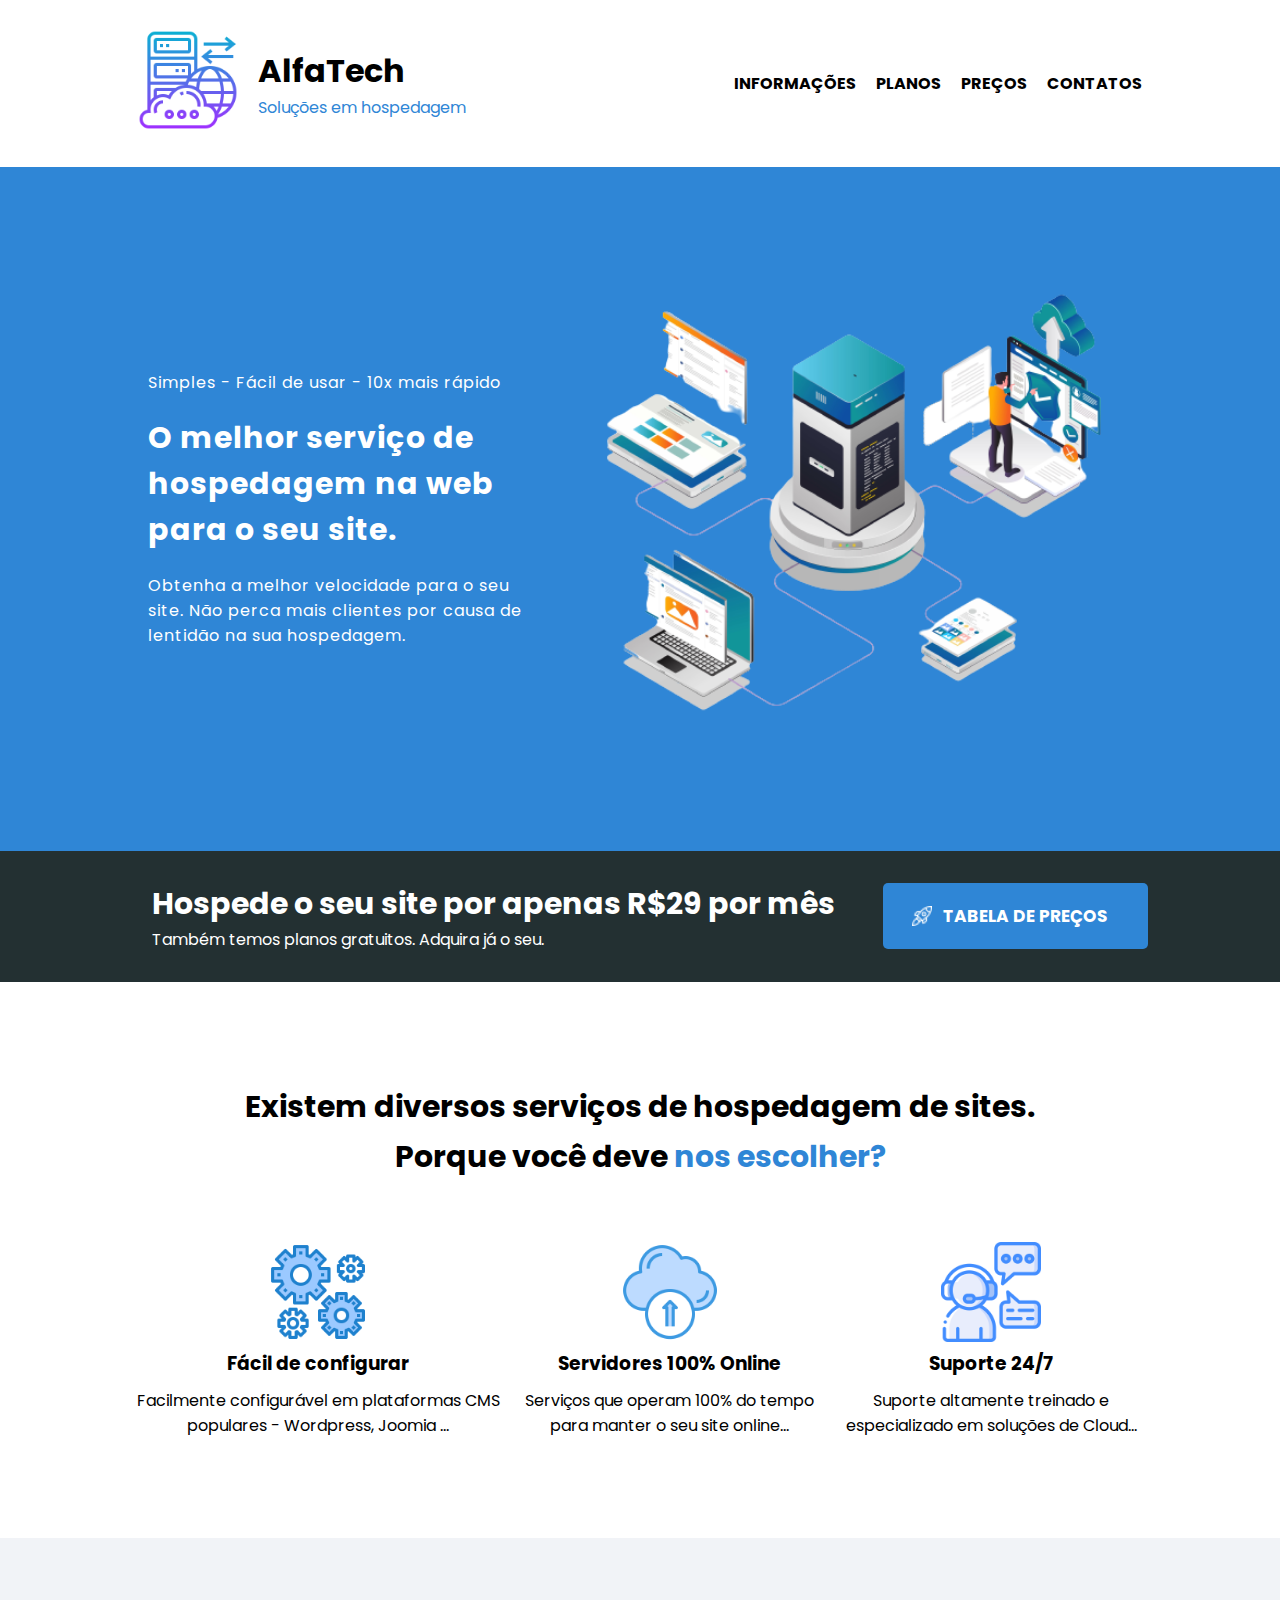
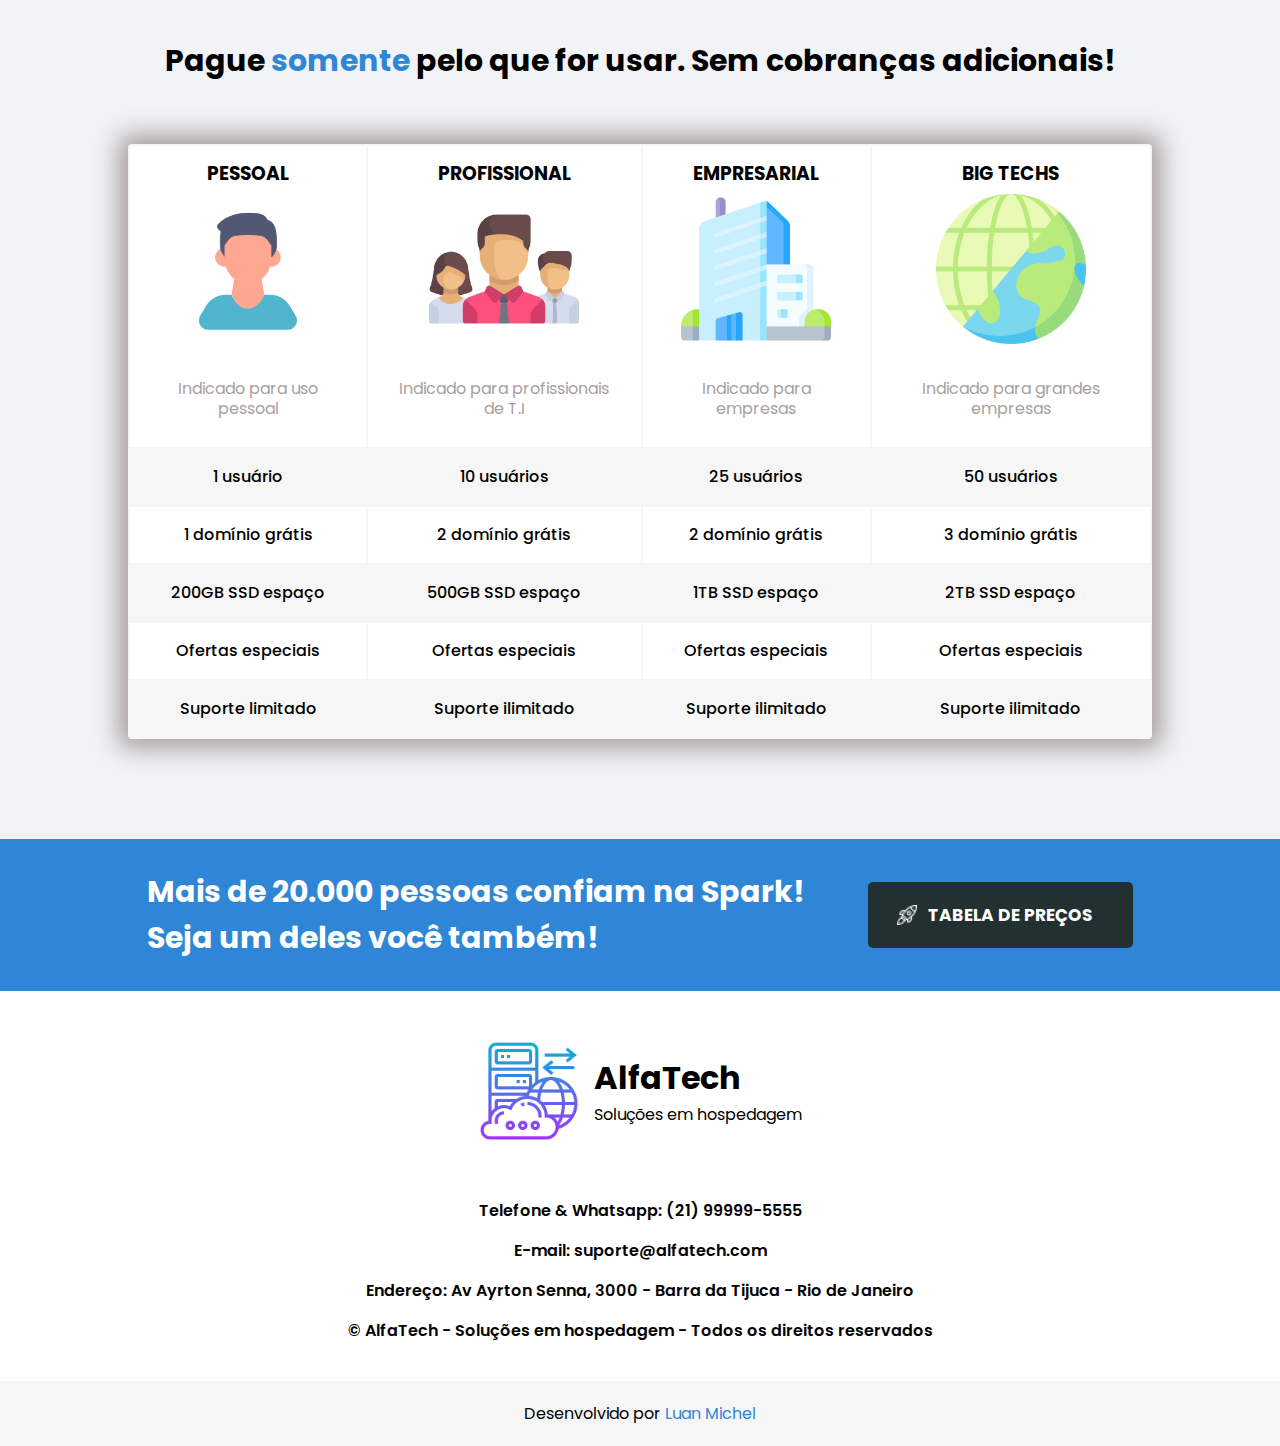
<file: index.html>
<!DOCTYPE html>
<html lang="pt-br">
<head>
    <meta charset="UTF-8">
    <meta name="viewport" content="width=device-width, initial-scale=1.0">
    <title>AlfaTech</title>
    <link rel="preconnect" href="https://fonts.googleapis.com">
    <link rel="preconnect" href="https://fonts.gstatic.com" crossorigin>
    <link href="https://fonts.googleapis.com/css2?family=Poppins:ital,wght@0,100;0,200;0,300;0,400;0,500;0,600;0,700;0,800;0,900;1,100;1,200;1,300;1,400;1,500;1,600;1,700;1,800;1,900&display=swap" rel="stylesheet">
    <link rel="stylesheet" href="style.css">
    <link rel="icon" href="assets/icone-foguete.png" type="png">
</head>
<body>
    <div class="background1">
        <div id="HOME" class="secao topo">
            <div class="logo">
                <div class="imagemlogo">
                <img src="assets/logo-icone.png" alt="bannerlogo">
                </div>
                <div class="namelogo">
                    <h1>AlfaTech</h1>
                    <p>Soluções em hospedagem</p>
                </div>
            </div>
                <div class="secao topoinfos">
                    <a href="#INFORMACOES">INFORMAÇÕES</a>
                    <a href="#PLANOS">PLANOS</a>
                    <a href="index2.html">PREÇOS</a>
                    <a href="#CONTATOS">CONTATOS</a>
                </div>
        </div>
    </div>

    <div class="background2">
        <div class="secao banner">
            <div class="bannertext">
                <p>Simples - Fácil de usar - 10x mais rápido</p> 
                <h2>O melhor serviço de hospedagem na web para o seu site.</h2>
                <p>Obtenha a melhor velocidade para o seu site. Não perca mais clientes por causa de lentidão na sua hospedagem.</p>
            </div>    
            <div class="bannerimage">
                <img src="assets/imagem-banner.png" alt="banner">
            </div>
        </div>
    </div>

    <div class="background3">
        <div class="secao firstad">
            <div class="firstadinfo">
                <h2>Hospede o seu site por apenas R$29 por mês</h2>
                <p>Também temos planos gratuitos. Adquira já o seu.</p>
            </div>
            <div class="firstadimage">
                <a href="index2.html"><img src="assets/icone-foguete.png""> TABELA DE PREÇOS</a>
            </div>
        </div>
    </div>

    <div class="background4">
        <div id="INFORMACOES" class="secao infos">
            <div class="subtituloinfos">
                <h2>Existem diversos serviços de hospedagem de sites. </h2>
                <h2>Porque você deve <span>nos escolher?</span></h2>
            </div>
            <div class="todasinfos">  
                <div class="infos1">
                    <img src="assets/icone-engrenagens.png">
                    <h3>Fácil de configurar</h3>
                    <p>Facilmente configurável em plataformas CMS populares - Wordpress, Joomia ...</p>
                </div>
                <div class="infos2">
                    <img src="assets/cloud-icone.png">
                    <h3>Servidores 100% Online</h3>
                    <p>Serviços que operam 100% do tempo para manter o seu site online...</p>
                </div>
                <div class="infos3">
                    <img src="assets/icone-suporte.png">
                    <h3>Suporte 24/7</h3>
                    <p>Suporte altamente treinado e especializado em soluções de Cloud...</p>
                </div>
            </div>
    </div>
    </div>

    <div class="background5">
        <div id="PLANOS" class="secao planos">
            <div class="subtituloplanos">
                <h2>Pague <span>somente</span> pelo que for usar. Sem cobranças adicionais!</h2>
            </div>
        <div class="tabela">
        <table>
            <thead>
                <tr>
                    <th>
                        <h3>PESSOAL</h3>
                        <img src="assets/pessoal-icone.png">
                        <p>Indicado para uso pessoal</p>
                    </th>
    
                    <th>
                        <h3>PROFISSIONAL</h3>
                        <img src="assets/equipe-icone.png">
                        <p>Indicado para profissionais de T.I</p>
                    </th>
    
                    <th>
                        <h3>EMPRESARIAL</h3>
                        <img src="assets/empresa-icone.png">
                        <p>Indicado para empresas</p>
                    </th>
    
                    <th>
                        <h3>BIG TECHS</h3>
                        <img src="assets/big-tech.png">
                        <p>Indicado para grandes empresas</p>
                    </th>
                </tr>
    
            <tbody>
                <tr class="impar">
                    <td>1 usuário</td>
                    <td>10 usuários</td>
                    <td>25 usuários</td>
                    <td>50 usuários</td>
                </tr>
    
                <tr class="par">
                    <td>1 domínio grátis</td>
                    <td>2 domínio grátis</td>
                    <td>2 domínio grátis</td>
                    <td>3 domínio grátis</td>
                </tr>
    
                <tr class="impar">
                    <td>200GB SSD espaço</td>
                    <td>500GB SSD espaço</td>
                    <td>1TB SSD espaço</td>
                    <td>2TB SSD espaço</td>
                </tr>
    
                <tr class="par">
                    <td>Ofertas especiais</td>
                    <td>Ofertas especiais</td>
                    <td>Ofertas especiais</td>
                    <td>Ofertas especiais</td>
                </tr>
    
                <tr class="impar">
                    <td>Suporte limitado</td>
                    <td>Suporte ilimitado</td>
                    <td>Suporte ilimitado</td>
                    <td>Suporte ilimitado</td>
                </tr>
            </tbody>
        </table>
        </div>
    </div>
    </div>

    <div class="background6">
    <div class="secao lastad">
        <div class="lastadinfo">
        <h2>Mais de 20.000 pessoas confiam na Spark!</h2>
        <h2>Seja um deles você também!</h2>
        </div>
        <div class="lastadimage">
            <a href="index2.html"><img src="assets/icone-foguete.png""> TABELA DE PREÇOS</a>
        </div>
    </div>
</div>

    <div class="background7">
    <div id="CONTATOS" class="secao contatos">
    <div class="logocontato">
    <img src="assets/logo-icone.png">
    <div class="bannertexto">
        <h1>AlfaTech</h1>
        <p>Soluções em hospedagem</p>
    </div>
    </div>
    <div class="contatostext">
        <p>Telefone & Whatsapp: (21) 99999-5555</p>
        <p>E-mail: suporte@alfatech.com</p>
        <p>Endereço: Av Ayrton Senna, 3000 - Barra da Tijuca - Rio de Janeiro</p>
        <p>© AlfaTech - Soluções em hospedagem - Todos os direitos reservados</p>
    </div>
    </div>
    </div>


<footer>
    <p>Desenvolvido por <span>Luan Michel</span></p>
</footer>

</body>
</html>
</file>
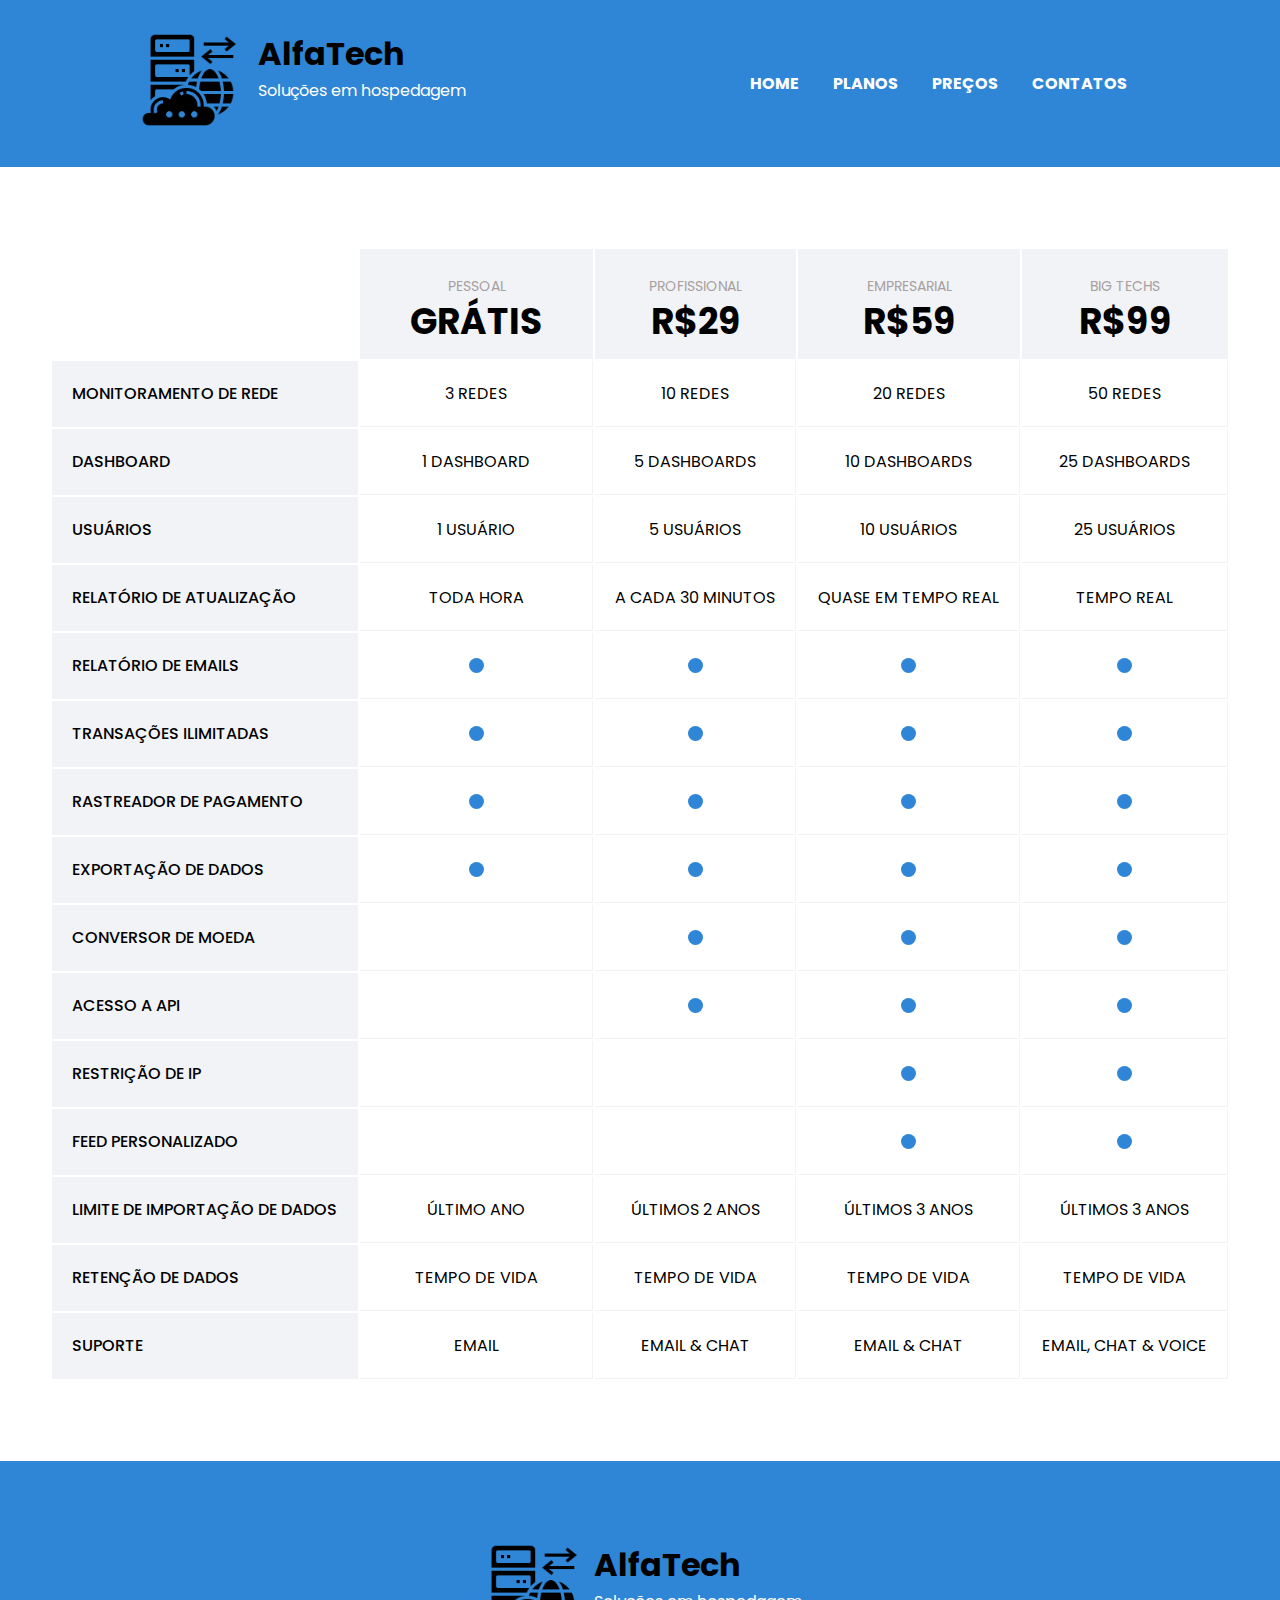
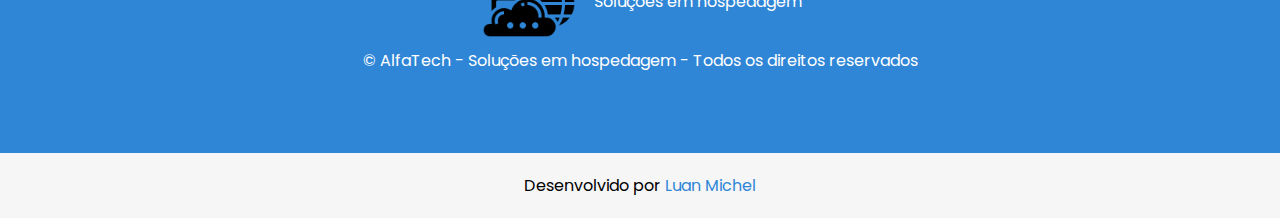
<file: index2.html>
<!DOCTYPE html>
<html lang="pt-br">
<head>
    <meta charset="UTF-8">
    <meta name="viewport" content="width=device-width, initial-scale=1.0">
    <title>Preços</title>
    <link rel="preconnect" href="https://fonts.googleapis.com">
    <link rel="preconnect" href="https://fonts.gstatic.com" crossorigin>
    <link href="https://fonts.googleapis.com/css2?family=Poppins:ital,wght@0,100;0,200;0,300;0,400;0,500;0,600;0,700;0,800;0,900;1,100;1,200;1,300;1,400;1,500;1,600;1,700;1,800;1,900&display=swap" rel="stylesheet">
    <link rel="stylesheet" href="style2.css">
    <link rel="icon" href="assets/icone-foguete.png" type="png">
</head>
<body>
    <div class="background1">
        <div class="secao topo">
            <div class="logo">
                <div class="logocontato">
                <img src="assets/logo-icone-escuro.png" alt="bannerlogo">
                </div>
                <div class="namelogo">
                    <h1>AlfaTech</h1>
                    <p>Soluções em hospedagem</p>
                </div>
            </div>
                <div class="secao topoinfos">
                    <a href="index.html#HOME">HOME</a>
                    <a href="index.html#PLANOS">PLANOS</a>
                    <a href="#PREÇOS">PREÇOS</a>
                    <a href="index.html#CONTATOS">CONTATOS</a>
                </div>
        </div>
    </div>


    <div class="background2">
    <div class="tabela2">
        <table>
            <thead>
                <tr>
                    <th class="hidden"></th>

                    <th class="cabeçalho">
                        <p>PESSOAL</p>
                        <h3>GRÁTIS</h3>
                    </th>
    
                    <th class="cabeçalho">
                        <p>PROFISSIONAL</p>
                        <h3>R$29</h3>
                    </th>
    
                    <th class="cabeçalho">
                        <p>EMPRESARIAL</p>
                        <h3>R$59</h3>
                    </th>
    
                    <th class="cabeçalho">
                        <p>BIG TECHS</p>
                        <h3>R$99</h3>
                    </th>
                </tr>
            
            </thead>
            <tbody>
                <tr>
                    <td class="first">MONITORAMENTO DE REDE</td>
                    <td>3 REDES</td>
                    <td>10 REDES</td>
                    <td>20 REDES</td>
                    <td>50 REDES</td>
                </tr>

                <tr>
                    <td class="first">DASHBOARD</td>
                    <td>1 DASHBOARD</td>
                    <td>5 DASHBOARDS</td>
                    <td>10 DASHBOARDS</td>
                    <td>25 DASHBOARDS</td>
                </tr>

                <tr>
                    <td class="first">USUÁRIOS</td>
                    <td>1 USUÁRIO</td>
                    <td>5 USUÁRIOS</td>
                    <td>10 USUÁRIOS</td>
                    <td>25 USUÁRIOS</td>
                </tr>
                
                <tr>
                    <td class="first">RELATÓRIO DE ATUALIZAÇÃO</td>
                    <td>TODA HORA</td>
                    <td> A CADA 30 MINUTOS</td>
                    <td>QUASE EM TEMPO REAL</td>
                    <td>TEMPO REAL</td>
                </tr>

                <tr>
                    <td class="first">RELATÓRIO DE EMAILS</td>
                    <td><div class="bolinha"></div></td>
                    <td><div class="bolinha"></div></td>
                    <td><div class="bolinha"></div></td>
                    <td><div class="bolinha"></div></td>
                </tr>

                <tr>
                    <td class="first">TRANSAÇÕES ILIMITADAS</td>
                    <td><div class="bolinha"></div></td>
                    <td><div class="bolinha"></div></td>
                    <td><div class="bolinha"></div></td>
                    <td><div class="bolinha"></div></td>
                </tr>

                <tr>
                    <td class="first">RASTREADOR DE PAGAMENTO</td>
                    <td><div class="bolinha"></div></td>
                    <td><div class="bolinha"></div></td>
                    <td><div class="bolinha"></div></td>
                    <td><div class="bolinha"></div></td>
                </tr>

                <tr>
                    <td class="first">EXPORTAÇÃO DE DADOS</td>
                    <td><div class="bolinha"></div></td>
                    <td><div class="bolinha"></div></td>
                    <td><div class="bolinha"></div></td>
                    <td><div class="bolinha"></div></td>
                </tr>

                <tr>
                    <td class="first">CONVERSOR DE MOEDA</td>
                    <td></td>
                    <td><div class="bolinha"></div></td>
                    <td><div class="bolinha"></div></td>
                    <td><div class="bolinha"></div></td>
                </tr>

                <tr>
                    <td class="first">ACESSO A API</td>
                    <td></td>
                    <td><div class="bolinha"></div></td>
                    <td><div class="bolinha"></div></td>
                    <td><div class="bolinha"></div></td>
                </tr>

                <tr>
                    <td class="first">RESTRIÇÃO DE IP</td>
                    <td></td>
                    <td></td>
                    <td><div class="bolinha"></div></td>
                    <td><div class="bolinha"></div></td>
                </tr>

                <tr>
                    <td class="first">FEED PERSONALIZADO</td>
                    <td></td>
                    <td></td>
                    <td><div class="bolinha"></div></td>
                    <td><div class="bolinha"></div></td>
                </tr>

                <tr>
                    <td class="first">LIMITE DE IMPORTAÇÃO DE DADOS</td>
                    <td>ÚLTIMO ANO</td>
                    <td>ÚLTIMOS 2 ANOS</td>
                    <td>ÚLTIMOS 3 ANOS</td>
                    <td>ÚLTIMOS 3 ANOS</td>
                </tr>

                <tr>
                    <td class="first">RETENÇÃO DE DADOS</td>
                    <td>TEMPO DE VIDA</td>
                    <td>TEMPO DE VIDA</td>
                    <td>TEMPO DE VIDA</td>
                    <td>TEMPO DE VIDA</td>
                </tr>

                <tr>
                    <td class="first">SUPORTE</td>
                    <td>EMAIL</td>
                    <td>EMAIL & CHAT</td>
                    <td>EMAIL & CHAT</td>
                    <td>EMAIL, CHAT & VOICE</td>
                </tr>



            </tbody>
        </table>
    </div>
    </div>

    <div class="background3">
        <div id="CONTATOS" class="secao contatos">
        <div class="logocontato">
            <img src="assets/logo-icone-escuro.png">
        </div>
        <div class="bannertexto">
            <h1>AlfaTech</h1>
            <p>Soluções em hospedagem</p>
        </div>
        </div>
        <div class="textob3">
            <p>© AlfaTech - Soluções em hospedagem - Todos os direitos reservados</p>
        </div>
    </div>

    <footer>
        <p>Desenvolvido por <span>Luan Michel</span></p>
    </footer>
    
    </body>
    </html>
</file>
<file: style.css>
* {
    padding: 0;
    margin: 0;
    font-family: 'Poppins', sans-serif;
    box-sizing: border-box;
}

::-webkit-scrollbar {
    width: 0;
}

h2 {
    font-size: 30px;
}

.secao {
    max-width: 1024px;
    margin: 0 auto;
}

.topo {
    width: 100%;
    display: flex;
    justify-content: space-between;
    align-items: center;
    padding: 30px 10px;
    flex-wrap: wrap;

    
    & .logo {
        display: flex;
        gap: 20px;
        align-items: center;
        justify-content: space-between;
    }

    & p {
        color:#2f86d6;
    }

    & img {
        width: 100px;
    }

    & .topoinfos {
        margin: 0;
        display: flex;
        align-items: center;
        justify-content: space-around;
        gap: 20px;
        
        & a {
            text-decoration: none;
            font-weight: bold;
            color: black;
        }
    }
}

.background2 {
    width: 100%;
    background-color: #2f86d6;
    padding: 90px 0;

    &  .banner {
        max-width: 1024px;
        width: 100%;
        display: flex;
        margin: 0 auto;
        color: white;
        letter-spacing: 1px;
        flex-wrap: wrap;
        justify-content: space-evenly;
}

    & .bannertext {
        padding: 10px 20px;
        flex: 1 1 300px;
        display: flex;
        flex-direction: column;
        justify-content: center;
        gap: 20px;
    }

    & .bannerimage {
        flex: 1 1 468px;

    }

    & .bannerimage img {
        width: 100%;
        height: 100%;
    }

}

.background3 {
    background-color: #233032;
    color: white;
    margin: 0;

    & .firstad {
        display: flex;
        align-items: center;
        justify-content: space-evenly;
        padding: 30px 0;
        flex-wrap: wrap;
        gap: 20px;
    }

    & .firstadinfo {
        align-items: center;
        padding: 0px 20px;
    }

    .firstadimage {
        

        & a {
            text-decoration: none;
            margin-left: 5px;
            color: white;
            font-weight: bold;
            font-size: 17px;
            background-color: #2f86d6;
            padding: 20px 40px 20px 60px;
            position: relative;
            border-radius: 5px;
            transition: 0.5s;
            display: inline-block;
        }

        & img {
            width: 20px;
            position: absolute;
            top: 35%;
            left: 11%;
        }

    }

        a:hover {
            transform: scale(1.1);
    }
}

.background4 {
    margin: 0;
    padding: 100px 0;


    & .subtituloinfos {
        font-size: 24px;
        line-height: 50px;
        text-align: center;
        margin-bottom: 60px;

    }

    & .todasinfos {
        display: flex;
        text-align: center;
    }

        & img {
            width: 100px;
        }

        & h3 {
            padding-bottom: 10px;
        }
}

.background5 {
    margin: 0;
    background-color: #f1f3f7;
    text-align: center;
    padding: 100px 0px;



    & h2 {
        padding-bottom: 60px;
    }



    & table {
        background-color: #f6f6f6;
        line-height: 40px;
        box-shadow: 0px 0px 25px 10px #a89f9f;
        border-radius: 4px;

        & p {
            color: #a89f9f;
            line-height: 20px;
            padding: 20px;
            font-weight: normal;
        }

        & th, td {
            padding: 8px;
            font-weight: 500;
        }

        & .impar {
            background-color: #f6f6f6;
        }

        & .par, th {
            background-color: #fff;
        }


        & img {
            width: 150px;
        }
    }







}

.background6 {
    background-color: #2f86d6;
    color: white;
    margin: 0;

    & .lastad {
        display: flex;
        align-items: center;
        justify-content: space-around;
        padding: 30px 0;
        flex-wrap: wrap;
        gap: 20px;
    }


    & .lastadimage {

        & a {
            text-decoration: none;
            margin-left: 5px;
            color: white;
            font-weight: bold;
            font-size: 17px;
            background-color: #233032;
            padding: 20px 40px 20px 60px;
            position: relative;
            border-radius: 5px;
            transition: 0.5s;
            display: inline-block;
        }

        & img {
            width: 20px;
            position: absolute;
            top: 35%;
            left: 11%;
        }

    }

        a:hover {
            transform: scale(1.1);
    }
}

.background7 {
    & .contatos { 
    text-align: center;

    & .logocontato {
        display: flex;
        justify-content: center;
        padding: 50px 0;
        gap: 15px;
        align-items: center;

        & .bannertexto {
            text-align: left;
        }
    

        & img {
            width: 100px;
        }
    }

    & .contatostext {
        font-weight: 600;
        line-height: 40px;
        margin-bottom: 30px;

    }
}
}

footer {
    text-align: center;
    padding: 20px;
    background-color: #f6f6f6;
}

span {
    color: #2f86d6;
}



/* Media query para dispositivos com largura de tela entre 601px e 900px */
@media only screen and (max-width: 768px) {
    body {
        font-size: 18px;
    }

    ::-webkit-scrollbar {
        width: 1;
    }


.background1 {
    & .topo {
        width: 100%;
        display: flex;
        justify-content: space-around;
        align-items: center;
        flex-wrap: wrap;

        & .topoinfos {
            font-size: 12px;
            flex: 1 1 50px;
            gap: 10px;
            padding: 0;
        }
}
}


.background4 {
    & .todasinfos {
    display: flex;
    flex-wrap: wrap;

    & .subtituloinfos {
        padding: 0;
        text-align: center;
        margin: 0 ;
    }

    & .infos1, .infos2 {
        padding-bottom: 25px;
    }
}
}

h2 {
    font-size: 25px;
}

.lastadinfo, .firstadinfo, .bannertext, .contatostext{
        text-align: center;
    }

.contatostext {
    font-size: 13px;
    line-height: 0px;
    margin: 0;

    & p {
        padding: 2px 0px;
    }
}

.tabela {
    width: 87vw;
    overflow-x: auto;
    margin: 0 auto;
}

.contatos p {
    line-height: 15px;
    padding: 10px;
}


footer {
    font-size: 15px;
}

}
</file>
<file: style2.css>
* {
    padding: 0;
    margin: 0;
    font-family: 'Poppins', sans-serif;
    box-sizing: border-box;
}

::-webkit-scrollbar {
    width: 0;
}

h2 {
    font-size: 30px;
}

.secao {
    max-width: 1024px;
    margin: 0 auto;
}


.background1 {
    background-color: #2f86d6;

.topo {
    width: 100%;
    display: flex;
    justify-content: space-between;
    align-items: center;
    padding: 30px 10px;
    flex-wrap: wrap;
    
    & .logo {
        display: flex;
        gap: 20px;
    }

    & h1 {
        color: black;
    }

    & p {
        color: #fff;
    }

    & img {
        width: 100px;
    }

    & .topoinfos {
        margin: 0;
        
        & a {
            text-decoration: none;
            padding: 15px;
            font-weight: bold;
            color: #fff;
        }
    }
}
}

.background2 {
    padding: 80px 0;
    background-color: #fff;
    text-align: center;
    margin: auto;

    & table {
        margin: auto;
    }

    
    & .hidden {
        visibility: hidden;
    }
    
        & p {
            color: #a89f9f;
            font-weight: normal;
        }
    
        & td {
            text-align: center;
            padding: 20px 40px;
            border-bottom: 1px solid #f1f3f7;
            border-right: 1px solid #f1f3f7;
        }
    
        & th, td {
            padding: 20px;
            background-color: #fff;
        }
    
        & .cabeçalho, .first {
            background-color: #f1f3f7;
    
        }
    
        & .first {
            text-align: left;
            font-weight: 500;
        }
    
        & .cabeçalho {
            line-height: 35px;
            padding: 20px 50px;
        }
    
        & h3 {
            font-size: 36px;
        }
    
        & p {
            font-size: 14px;
        }
    
    & .bolinha {
        width: 15px;
        height: 15px;
        background-color: #2f86d6;
        border-radius: 50%;
        margin: auto;
    }
    
    }

.background3 {
    text-align: center;
    background-color: #2f86d6;
    padding: 80px 0;

    & .contatos {
        display: flex;
        justify-content: center;
        gap: 15px;

        & .bannertexto {
            text-align: left;
        }
    

        & img {
            width: 100px;
        }

        & p {
            color: white;
        }
    }

    & p {
        color: white;
    }


}

    footer {
        color: black;
        text-align: center;
        padding: 20px;
        background-color: #f6f6f6;
    }

    span {
        color: #2f86d6;
    }


    /* Media query para dispositivos com largura de tela entre 601px e 900px */
@media only screen and (max-width: 768px) {
    body {
        font-size: 18px;
    }

    ::-webkit-scrollbar {
        width: 1;
    }


.background1 {
    & .topo {
        width: 100%;
        display: flex;
        justify-content: space-around;
        align-items: center;
        flex-wrap: wrap;

        & .topoinfos {
            font-size: 12px;
            flex: 1 1 50px;
            gap: 10px;
            padding: 10px 0px;
            text-align: center;
        }

        & .logocontato img {
            width: 80px;
        }

        & .logo {
            gap: 10px;
        }
    
        & .namelogo {
            font-size: 15px;
        }
        
}
}

.tabela2 {
    width: 97vw;
    align-items: center;
    margin: 0 auto;
    padding: 0;

    & tbody, td, th, tr, .cabeçalho {
        padding: 2px;
        font-size: 8px;
        line-height: 15px;

        & h3 {
            font-size: 15px;
        }
        
        & p {
            font-size: 8px;
        }

        & .first {
            font-size: 10px;
        }

        & .bolinha {
            width: 8px;
            height: 8px;
        }
    }
}

.background3  {
    & .textob3 {
        padding-top: 20px;
        font-size: 12px;
    }

    & .logocontato {
        gap: 5px;
    }

    & .bannertexto {
        font-size: 15px;
    }

    & .logocontato img {
        width: 80px;
    }

}

footer {
    font-size: 12px;
}

}
</file>
